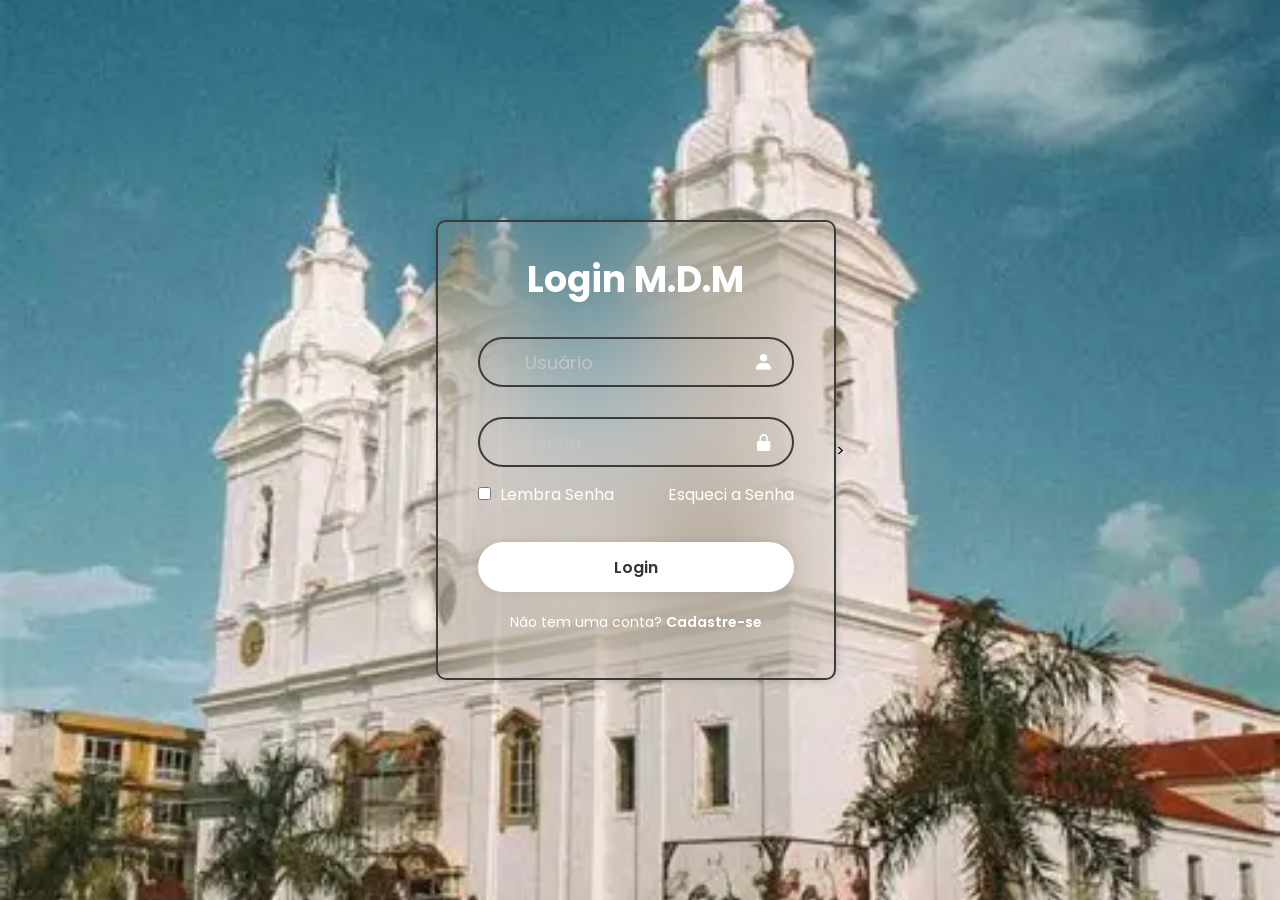
<file: index.html>
<!DOCTYPE html>
<html lang="pt-br">
<head>
    <meta charset="UTF-8">
    <meta name="viewport" content="width=device-width, initial-scale=1.0">
    <link href='https://unpkg.com/boxicons@2.1.4/css/boxicons.min.css' rel='stylesheet'>
    <link rel="stylesheet" href="style.css">
    <title>M.D.M Login</title>
</head>
<body>
    <main class="conteiner">
        <form>
            <h1>Login M.D.M</h1>
            <div class="input-box">
                <input placeholder="Usuário" type="email">
                <i class="bx bxs-user"></i>
            </div>
              <div class="input-box">
                <input placeholder="Senha" type="password">
                 <i class="bx bxs-lock-alt"></i>
            </div>
            <div class="remember-forgot">
                <label>
                <input type="checkbox">
                Lembra Senha
            </label>
            <a href="#">Esqueci a Senha</a>
            </div>

            <button type="submit" class="login">Login</button>
            
            <div class="register-link">
                <p>Não tem uma conta? <a href="#">Cadastre-se</a></p>
            </div>
        </form>

    </main>
    
</body>
</html>>
</file>
<file: style.css>
@import url('https://fonts.googleapis.com/css2?family=Open+Sans:ital,wght@0,300..800;1,300..800&family=Orelega+One&family=Oswald:wght@200..700&family=Poppins:ital,wght@0,100;0,200;0,300;0,400;0,500;0,600;0,700;0,800;0,900;1,100;1,200;1,300;1,400;1,500;1,600;1,700;1,800;1,900&display=swap');

* {
    margin: 0;
    padding: 0;
    box-sizing: border-box;
    font-family: "Poppins", sans-serif;
}
body {
    display: flex;
    justify-content: center;
    align-items: center;
    min-height: 100vh;
    background: url('images/f3.jpg.webp') no-repeat;
    background-size: cover;
    background-position: center;
}
.conteiner {
    width: 400px;
    background-color: transparent;
    border: 2px solid #3c3b3b;
    border-radius: 10px;
    color: #fff;
    padding: 30px 40px;
    box-shadow: 0 0 10px rgba(0, 0, 0, 0.2);
    backdrop-filter: blur(50px);
}
.conteiner h1 {
    font-size: 36px;
    text-align: center;
}
.input-box {
    position: relative;
    width: 100%;
    height: 50px;
    margin: 30px 0;
}
.input-box input {
    width: 100%;
    height: 100%;
    background-color: transparent;
    border: 2px solid #3c3b3b;
    border-radius: 40px;
    outline: none;
    font-size: 18px;
    color: #fff;
    padding: 20px 45px 20px;

}
.input-box input::placeholder {
    color: #c5c5c5;
}
.input-box i {
    position: absolute;
    right: 20px;
    top: 50%;
    transform: translateY(-50%);
    font-size: 20px;
}
.remember-forgot {
    display: flex;
    justify-content: space-between;
    margin: -15px 0 15px;
}
.remember-forgot label input {
    accent-color: #fff;
    margin-right: 5px;
}
.remember-forgot a {
    text-decoration: none;
    color: #fff;
}
.remember-forgot a:hover {
    text-decoration: underline;
}
.login {
    width: 100%;
    height: 50px;
    background-color: #fff;
    border: none;
    border-radius: 40px;
    cursor: pointer;
    font-size: 16px;
    color: #333;
    font-weight: 600;
    box-shadow: 0 0 10px rgba(0, 0, 0, 0.1);
    margin-top: 20px;
}
.login:hover {
    background-color: transparent;
    border: 2px solid rgba(255, 255, 255, 0.2);
    color: #fff;
    transition: 0.5s;
}
.register-link {
    font-size: 14px;
    text-align: center;
    margin: 20px 0 15px;
}
.register-link a {
    text-decoration: none;
    color: #fff;
    font-weight: 600;
} 
.register-link a:hover {
    text-decoration: underline;
}
</file>
